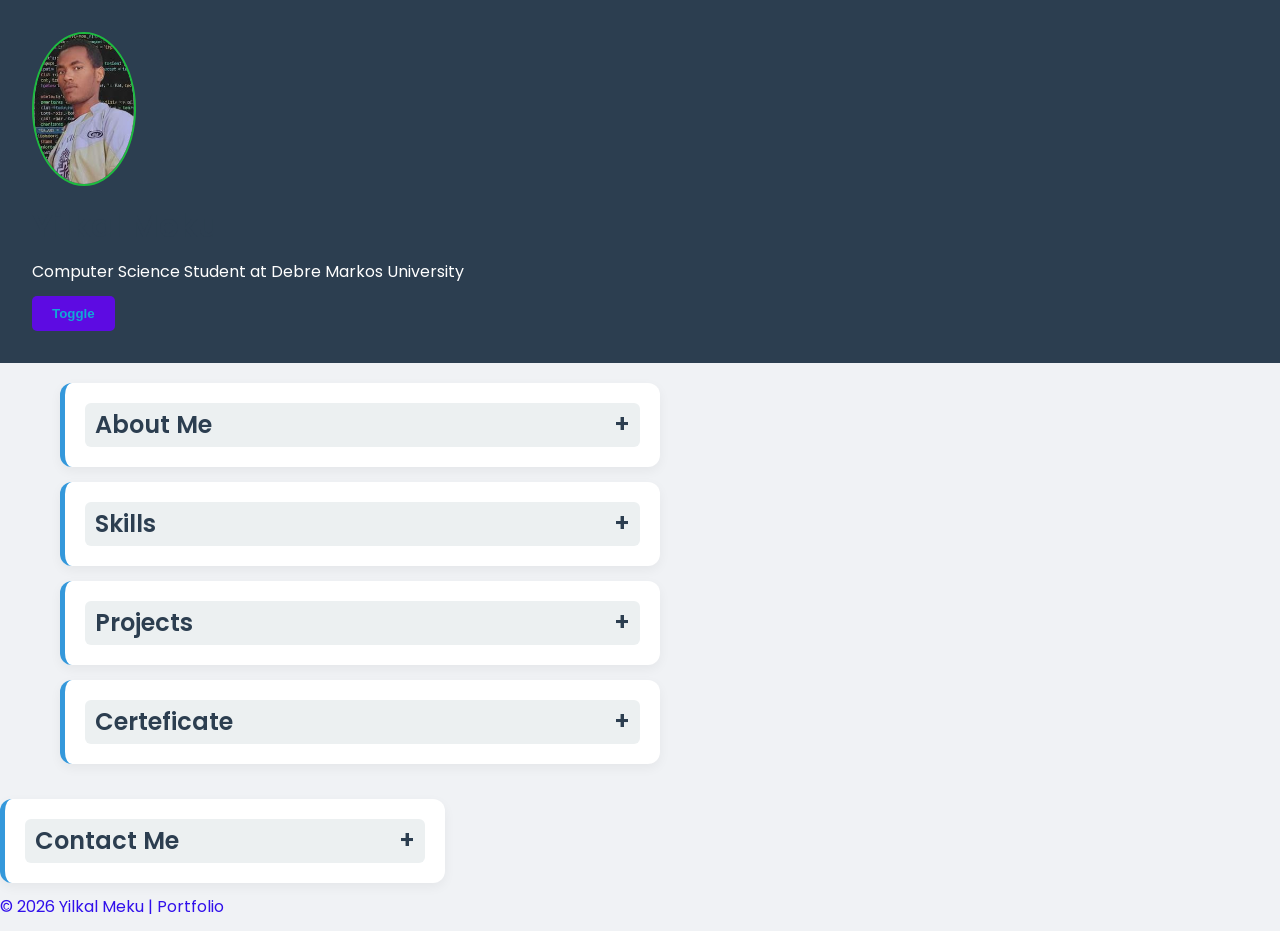
<file: index.html>
<!DOCTYPE html>
<html lang="en">
<head>
    <meta charset="UTF-8">
    <meta name="viewport" content="width=device-width, initial-scale=1.0">
    <title>Yilkal Meku | Portfolio</title>
    <link href="https://fonts.googleapis.com/css2?family=Poppins:wght@300;400;600&display=swap" rel="stylesheet">
    <link rel="stylesheet" href="style.css">
    <link rel="icon" type="image/x-icon" href="Yil.jpg">
</head>
<body>

<header>
    <img src="me.jpg" alt="Yilkal Meku" class="profile-img">
    <h1>Yilkal Meku</h1>
    <p>Computer Science Student at Debre Markos University</p>
    <button id="theme-toggle">Toggle </button>
</header>

<div class="container">
    <section class="collapsible">
    <h2 class="toggle-header">About Me <span>+</span></h2>
    <div class="content">
        <p>
            I am a second-year Computer Science student at Debre Markos University. 
            Throughout my academic journey so far, I have been deeply engaged in learning 
            core programming concepts and software development.
        </p>
        <p>
            On this portfolio, I am excited to showcase the various projects I have built 
            during my second year, ranging from object-oriented applications to database 
            management systems. I am constantly looking for ways to apply my skills to 
            real-world problems and grow as a developer.
        </p>
    </div>
</section>

    <section class="collapsible">
        <h2 class="toggle-header"> Skills <span>+</span></h2>
        <div class="content">
            <div class="skills-list">
                <span>Project Management</span> <span>Database (SQL)</span> <span>Video Editing</span>
            </div>
        </div>
    </section>

    <section class="collapsible">
        <h2 class="toggle-header">Projects <span>+</span></h2>
        <div class="content">
            <h3>Bank Management System</h3>
            <p>A Java application using OOP to handle banking transactions.</p>
        </div>
    </section>
     <section class="collapsible">
        <h2 class="toggle-header"> Certeficate <span>+</span></h2>
        <div class="content">
            <div class="Certeficate-list">
                <span></span> <span></span> <span></span>
            </div>
        </div>
    </section>
</div>
<div>
   <section class="collapsible" id="contact-section">
    <h2 class="toggle-header">Contact Me <span>+</span></h2>
    <div class="content">
        <div class="contact-info">
            <p>📧 <strong>Email:</strong> <a href="mailto:yilkalmeku@example.com">yilkalmeku73@gmail.com</a></p>
            <p>📞 <strong>Phone:</strong> <a href="tel:+251930092986">0930092986</a></p>
            <p>📍 <strong>Address:</strong> Debre Markos, Ethiopia</p>
            <p>🔗 <strong>Telegram:</strong> <a href="https://t.me/yilkalMeku" target="_blank">@yilkal21</a></p>
        </div>
</div>
</section>
</div>

<footer>
    <p>&copy; 2026 Yilkal Meku | Portfolio</p>
</footer>

<script src="script.js"></script>
</body>
</html>
</file>
<file: style.css>
/* General Styles */
body { 
    font-family: 'Segoe UI', Tahoma, Geneva, Verdana, sans-serif; 
    line-height: 1.0; 
    margin: 0; 
    background-color: #f4f4f4; 
    color: #1215e0;
    transition: background-color 0.4s ease, color 0.4s ease;
}

header { 
    background: #2c3e50; 
    color: white; 
    padding: 2rem; 
    text-align: left; 
}

.profile-img {
    width: 100px; 
    height: 150px; 
    border-radius: 50%; 
    border: 2px solid rgb(29, 187, 63);
    object-fit: cover;
}

.container { 
    max-width: 200px; 
    margin: left; 
    padding: 20px; }
/* ለ Contact Me ክፍል ብቻ */
#contact-section {
    max-width: 400px; /* የዚህን ክፍል ስፋት ብቻ ይቆጣጠራል */
}
section { 
    background: white; 
    padding: 20px; 
    margin-bottom: 20px; 
    border-radius: 8px; 
     text-align: left; 
    box-shadow:  2px 10px rgba(204, 56, 56, 0.1); 
}

.skills-list span { 
    background: #3498db; 
    color: white; 
    padding: 5px 15px; 
    border-radius: 20px; 
    margin: 10px 0; 
     text-align: left; 
    display: inline-block;
}

button {
    background: #5d0be2;
    color: rgb(17, 168, 214);
    border: 2px;
    padding: 10px 20px;
    border-radius: 5px;
    cursor: pointer;
    font-weight: bold;
    margin-top: 10px 0;
}

/* Dark Mode Styles - ይህ የሚሰራው በ JavaScript ነው */
body.dark-mode { 
    background-color: #e4e3ec !important; 
    color: #311fd6 !important; 
}

body.dark-mode section { 
    background-color: #9fe09f !important; 
    color: rgb(12, 4, 4) !important;
    box-shadow: 0 2px 10px rgba(241, 232, 232, 0.05);
}
/* መጀመሪያ ክፍሎቹ እንዳይታዩና ዝቅ እንዲሉ ማድረግ */
section {
    opacity: 0;
    transform: translateY(50px);
    transition: all 0.8s ease-out;
}

/* ጃቫ ስክሪፕቱ ይሄን ክላስ ሲጨምር ክፍሎቹ ተንሸራተው ይገባሉ */
section.appear {
    opacity: 1;
    transform: translateY(0);
}
/* መጀመሪያ ይዘቱን መደበቅ */
.content {
    max-height: 0;
    overflow: hidden;
    transition: max-height 0.3s ease-out;
    padding: 0 15px;
}

/* ርዕሱ ሲነካ እንዲያምር */
.toggle-header {
    cursor: pointer;
    display: flex;
    justify-content: space-between;
    align-items: left;
    background: #ecf0f1;
    padding: 10px 10px;
    border-radius: 6px;
    margin: 0;
}

.toggle-header:hover { background: #07f0f0; }

/* ሲከፈት የሚታይ (ይህ በ JS ይጨመራል) */
.active .content {
    max-height: 500px; /* ይዘቱ እንዲታይ ከፍታ መስጠት */
    max-width: 200;
    padding: 2px;
     text-align: left; 
    border-bottom: 2px solid #5e28db;
}

/* ምልክቷን (+) ወደ (-) መቀየር */
.active span { transform: rotate(0.3s); display: inline-block; }
.contact-info p {
    margin: 10px 0;
    font-size: 1.2rem;
    max-height: 20px;
}

.contact-info a {
    color: #4e10e0;
    text-decoration: none;
    font-weight: bold;
}

.contact-info a:hover {
    text-decoration: underline;
}

/* በ Dark Mode ጊዜ የሊንክ ቀለም እንዳይጠፋ */
body.dark-mode .contact-info a {
    color: lab(34.71% 59.98 -93.12);
}
/* 1. ፎንቱን መቀየር */
body {
    font-family: 'Poppins', sans-serif; /* አዲሱ ፎንት */
    background-color: #f0f2f5; /* ለዓይን የሚቀል አመድማ ቀለም */
    color: #3110eb;
    margin: 0;
    transition: 0.3s;
}

/* 2. የርዕሶችን ቀለም ማሳመር */
h1, h2, h3 {
    color: #2c3e50; /* ጥቁር ሰማያዊ (Professional look) */
    font-weight: 600;
}

/* 3. ኮንቴይነሩን ይበልጥ ማሳመር */
.container {
    max-width: 600px;
    margin-left: 40px; /* ወደ ግራ አስጠግተነዋል */
    padding: 20px;
}

/* 4. ሴክሽኖችን (Cards) ማሳመር */
section {
    background: white;
    border-radius: 12px; /* ጠርዞቹን ክብ ማድረግ */
    box-shadow: 0 4px 12px rgba(0,0,0,0.05); /* ለስላሳ ጥላ (Shadow) */
    margin-bottom: 15px;
    border-left: 5px solid #3498db; /* በግራ በኩል ሰማያዊ መስመር */
}

/* 5. የተዘረጉ ይዘቶች (Content) ቀለም */
.content {
    color: #4b4b4b;
    line-height: 1.8;
}
/* በ About Me ውስጥ ያሉ አስፈላጊ ቃላትን ጎልቶ እንዲታዩ ማድረግ */
.content p strong {
    color: #3498db; /* ቅድም በመረጥነው ሰማያዊ ቀለም */
    font-weight: 600;
}
</file>
